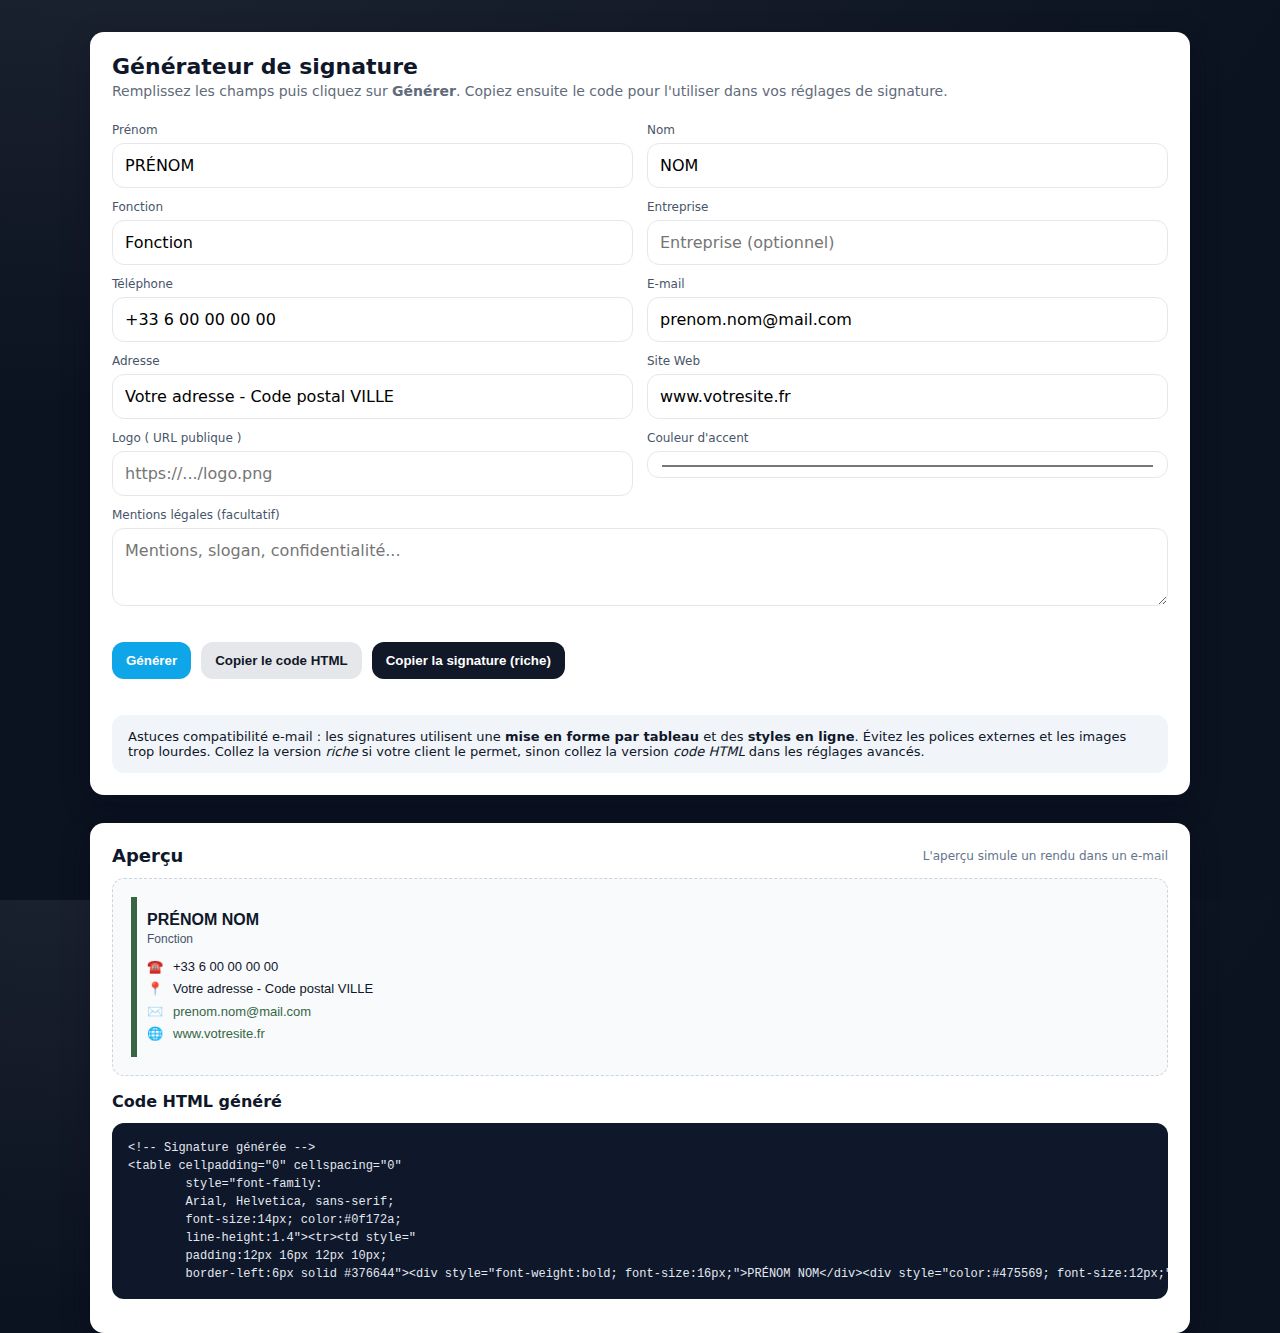
<file: index.html>
<!DOCTYPE html>
<html lang="en">
  <head>
    <meta charset="UTF-8" />
    <meta name="viewport" content="width=device-width, initial-scale=1.0" />
    <title>Générateur de signature pour e-mail</title>
    <link rel="stylesheet" href="styles/main.css" />
  </head>
  <body>
    <div class="app">
      <!-- FORMULAIRE -->
      <section class="card">
        <form id="sigForm">
          <h1>Générateur de signature</h1>
          <p class="sub">
            Remplissez les champs puis cliquez sur <b>Générer</b>. Copiez
            ensuite le code pour l'utiliser dans vos réglages de signature.
          </p>

          <div class="grid">
            <div class="row">
              <label for="prenom">Prénom</label>
              <input id="prenom" name="prenom" placeholder="Prénom" required />
            </div>
            <div class="row">
              <label for="nom">Nom</label>
              <input id="nom" name="nom" placeholder="Nom" required />
            </div>
          </div>

          <div class="grid">
            <div class="row">
              <label for="fonction">Fonction</label>
              <input
                id="fonction"
                name="fonction"
                placeholder="Fonction (ex: Chef de projet)"
              />
            </div>
            <div class="row">
              <label for="entreprise">Entreprise</label>
              <input
                id="entreprise"
                name="entreprise"
                placeholder="Entreprise (optionnel)"
              />
            </div>
          </div>

          <div class="grid">
            <div class="row">
              <label for="tel">Téléphone</label>
              <input id="tel" name="tel" placeholder="+33 6 00 00 00 00" />
            </div>
            <div class="row">
              <label for="email">E-mail</label>
              <input
                id="email"
                name="email"
                type="email"
                placeholder="prenom.nom@domaine.com"
              />
            </div>
          </div>

          <div class="grid">
            <div class="row">
              <label for="adresse">Adresse</label>
              <input
                id="adresse"
                name="adresse"
                placeholder="Votre adresse - Code postal Ville"
              />
            </div>
            <div class="row">
              <label for="site">Site Web</label>
              <input id="site" name="site" placeholder="www.votresite.fr" />
            </div>
          </div>

          <div class="grid">
            <div class="row">
              <label for="logo">Logo ( URL publique )</label>
              <input id="logo" name="logo" placeholder="https://.../logo.png" />
            </div>
            <div class="row">
              <label for="couleur">Couleur d'accent</label>
              <input id="couleur" name="couleur" type="color" value="#376644" />
            </div>
          </div>

          <div class="grid grid-1">
            <div class="row">
              <label for="mentions">Mentions légales (facultatif)</label>
              <textarea
                name="mentions"
                id="mentions"
                placeholder="Mentions, slogan, confidentialité..."
              ></textarea>
            </div>
          </div>
        </form>

        <div class="actions">
          <button id="genBtn" class="secondary" type="button">Générer</button>
          <button id="copyHtml" class="ghost" type="button">
            Copier le code HTML
          </button>
          <button id="copyRich" type="button">
            Copier la signature (riche)
          </button>
        </div>

        <div class="notice">
          Astuces compatibilité e-mail : les signatures utilisent une
          <b>mise en forme par tableau</b> et des <b>styles en ligne</b>. Évitez
          les polices externes et les images trop lourdes. Collez la version
          <i>riche</i> si votre client le permet, sinon collez la version
          <i>code HTML</i> dans les réglages avancés.
        </div>
      </section>

      <!-- PREVIEW -->
      <section class="card previewWrap">
        <div class="previewHead">
            <h2 style="margin:0; font-size: 18px;">Aperçu</h2>
            <span class="small">L'aperçu simule un rendu dans un e-mail</span>
        </div>

        <div id="preview" class="preview"></div>
        <h3 style="margin: 16px 0 8px; font-size: 16px;">Code HTML généré</h3>
        <pre id="code" class="code">
        <span class="small">Cliquez sur Générer...</span></pre>
      </section>

      <script></script>
    </div>
    <script src="assets/js/main.js" defer></script>
  </body>
</html>
</file>
<file: styles/main.css>
:root{
      --bg:#0b1220;/* page bg */
      --panel:#ffffff;
      --muted:#5f6b7b;
      --primary:#0ea5e9;
      --radius:14px;
      --shadow:0 10px 30px rgba(2,6,23,.25);
    }
    html,body{height:100%}
    body{
      margin:0; font-family:ui-sans-serif,system-ui,-apple-system,Segoe UI,Roboto,Helvetica,Arial; color:#0f172a;
      background:radial-gradient(1200px 500px at 10% -10%, rgba(255,255,255,.08), transparent), var(--bg);
      padding:32px; box-sizing:border-box;
    }
    .app{max-width:1100px; margin:0 auto; display:flex;flex-direction: column; gap:28px}
   


    .card{background:var(--panel); border-radius:var(--radius); box-shadow:var(--shadow);}
    .card h1{font-size:22px; margin:0 0 4px}
    .card .sub{color:var(--muted); margin:0 0 18px; font-size:14px}


    form{padding:22px 22px 12px}
    .grid{display:grid; grid-template-columns:1fr 1fr; gap:14px}
    .grid-3{grid-template-columns: repeat(3, 1fr)}
    .grid-1{grid-template-columns:1fr}
    @media (max-width:740px){.grid,.grid-3{grid-template-columns:1fr}}


    label{display:block; font-size:12px; color:#475569; margin:6px 0}
    input,textarea,select{width:100%; box-sizing:border-box; padding:12px 12px; border:1px solid #e5e7eb; border-radius:12px; font:inherit; background:#fff;}
    textarea{min-height:78px; resize:vertical}
    .row{margin-bottom:6px}


    .actions{display:flex; gap:10px; padding:14px 22px 22px}
    button{padding:11px 14px; border:0; background:#111827; color:#fff; border-radius:12px; font-weight:600; cursor:pointer}
    button.secondary{background:#0ea5e9}
    button.ghost{background:#e5e7eb; color:#111827}


    .previewWrap{padding:22px}
    .previewHead{display:flex; align-items:center; justify-content:space-between; margin-bottom:12px}
    .preview{background:#f8fafc; border:1px dashed #cbd5e1; border-radius:12px; padding:18px; overflow:auto}
    .code{background:#0f172a; color:#e2e8f0; border-radius:12px; padding:16px; font-family: ui-monospace, SFMono-Regular, Menlo, Monaco, Consolas, "Liberation Mono", "Courier New", monospace; font-size:12px; line-height:1.5; white-space:pre; overflow:auto}
    .small{font-size:12px; color:#64748b}
    .notice{padding:14px 16px; border-radius:12px; background:#f1f5f9; color:#0f172a; font-size:13px; margin:14px 22px 22px}
</file>
